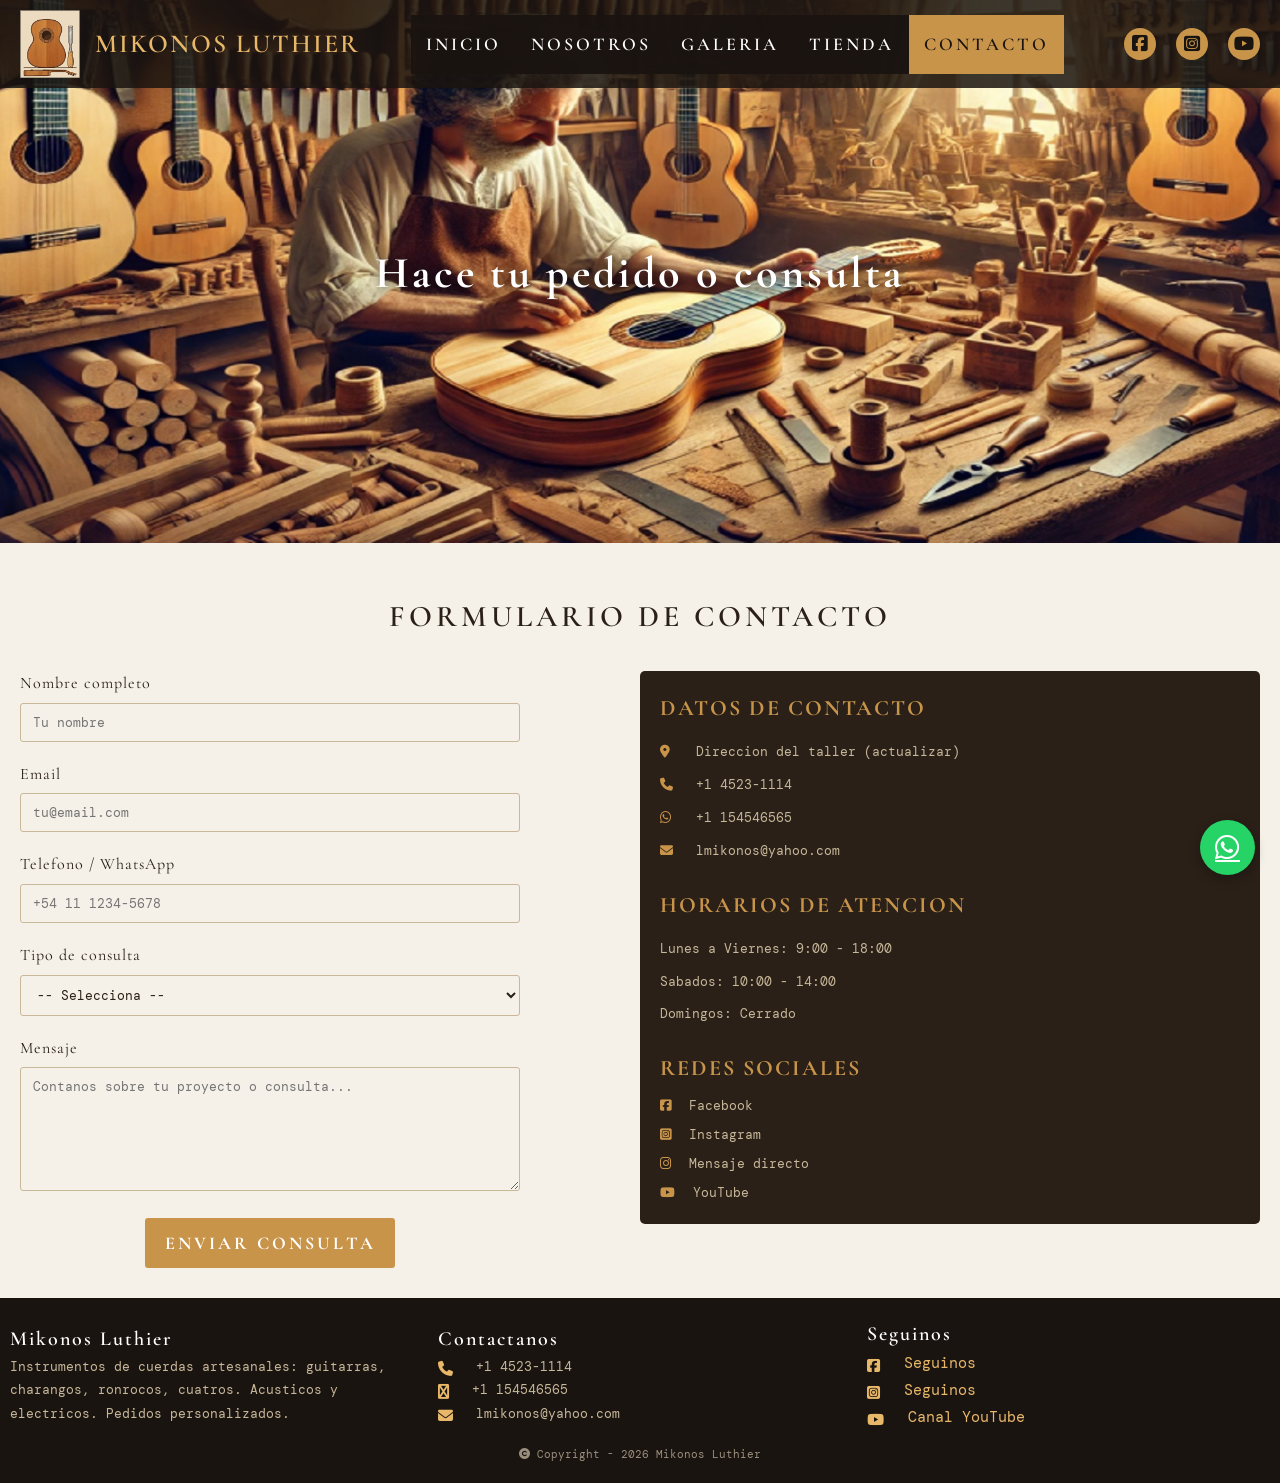
<file: contacto.html>
<!DOCTYPE html>
<html lang="es">
<head>
    <meta charset="UTF-8">
    <meta name="viewport" content="width=device-width, user-scalable=yes, initial-scale=1.0, maximum-scale=1.0">
    <title>Mikonos Luthier - Contacto</title>
    <link rel="stylesheet" href="https://cdnjs.cloudflare.com/ajax/libs/font-awesome/6.4.2/css/all.min.css">
    <link rel="preconnect" href="https://fonts.googleapis.com">
    <link href="https://fonts.googleapis.com/css2?family=Cormorant+Garamond:wght@300;400;600;700&family=DM+Mono:wght@300;400&display=swap" rel="stylesheet">
    <link rel="stylesheet" href="css/estilos.css">
    <link rel="stylesheet" href="css/contacto.css">
</head>
<body>

    <a href="https://wa.me/5455545" class="btn-wsp" target="_blank">
        <i class="fa-brands fa-whatsapp"></i>
    </a>

    <div id="button-up">
        <i class="fa-solid fa-chevron-up"></i>
    </div>

    <!-- ========== HEADER ========== -->
    <header class="header-principal">
        <nav class="nav-principal contenedor-flex">

            <span class="icon-menu" id="btnMenu"><i class="fas fa-align-justify"></i></span>

            <div class="contenedor-logo">
                <img src="img/logo.png" alt="Mikonos Luthier" class="logo-img">
                <h1 class="logo"><a href="index.html" class="logo-link">Mikonos Luthier</a></h1>
            </div>

            <ul class="menu" id="menu">
                <li class="menu-item"><a href="index.html" class="menu-link">Inicio</a></li>
                <li class="menu-item"><a href="nosotros.html" class="menu-link">Nosotros</a></li>
                <li class="menu-item"><a href="galeria.html" class="menu-link">Galeria</a></li>
                <li class="menu-item"><a href="tienda.html" class="menu-link">Tienda</a></li>
                <li class="menu-item"><a href="contacto.html" class="menu-link menu-link_select">Contacto</a></li>
            </ul>

            <div class="social-icon">
                <a href="https://www.facebook.com/TU_PAGINA" target="_blank" class="social-icon_link"><span><i class="fab fa-facebook-square"></i></span></a>
                <a href="https://www.instagram.com/lmikonos/" target="_blank" class="social-icon_link"><span><i class="fab fa-instagram-square"></i></span></a>
                <a href="https://www.youtube.com/@luismicone5555" target="_blank" class="social-icon_link"><span><i class="fab fa-youtube"></i></span></a>
            </div>

        </nav>
    </header>

    <!-- ========== MAIN ========== -->
    <main class="main">

        <section class="banner">
            <img src="img/banner-contacto.jpg" alt="Contacto Mikonos Luthier" class="img-banner">
            <div class="contenido-banner">Hace tu pedido o consulta</div>
        </section>

        <!-- Formulario de contacto -->
        <section class="grupo grupo-contacto">
            <h2 class="titulo-grupo">Formulario de Contacto</h2>
            <div class="contenedor contenedor-flex">

                <div class="columna columna-50">
                    <form class="formulario" action="https://formsubmit.co/lmikonos@yahoo.com" method="POST">

                        <!-- Configuracion FormSubmit -->
						
                        <input type="hidden" name="_subject" value="Nueva consulta desde Mikonos Luthier">
                        <input type="hidden" name="_captcha" value="false">
                        <input type="hidden" name="_template" value="table">
						
						 <!-- <input type="hidden" name="_next" value="gracias.html"> -->
             						
						<input type="hidden" name="_next" value="https://lmikonos.github.io/mikonos-luthier/gracias.html">
                        <input type="text" name="_honey" style="display:none">

                        <div class="campo-form">
                            <label for="nombre">Nombre completo</label>
                            <input type="text" id="nombre" name="Nombre" placeholder="Tu nombre" required>
                        </div>

                        <div class="campo-form">
                            <label for="email">Email</label>
                            <input type="email" id="email" name="Email" placeholder="tu@email.com" required>
                        </div>

                        <div class="campo-form">
                            <label for="telefono">Telefono / WhatsApp</label>
                            <input type="tel" id="telefono" name="Telefono" placeholder="+54 11 1234-5678">
                        </div>

                        <div class="campo-form">
                            <label for="tipo-consulta">Tipo de consulta</label>
                            <select id="tipo-consulta" name="Tipo_de_consulta" required>
                                <option value="">-- Selecciona --</option>
                                <option value="Pedido de instrumento">Pedido de instrumento</option>
                                <option value="Instrumento personalizado">Instrumento personalizado</option>
                                <option value="Consulta por productos de tienda">Consulta por productos de tienda</option>
                                <option value="Herramientas y partes para luthier">Herramientas y partes para luthier</option>
                                <option value="Reparacion / Restauracion">Reparacion / Restauracion</option>
                                <option value="Otro">Otro</option>
                            </select>
                        </div>

                        <div class="campo-form campo-form-oculto" id="campo-instrumento">
                            <label for="instrumento">Instrumento de interes</label>
                            <select id="instrumento" name="Instrumento">
                                <option value="">-- Selecciona --</option>
                                <option value="Guitarra clasica">Guitarra clasica</option>
                                <option value="Guitarra electrica">Guitarra electrica</option>
                                <option value="Charango">Charango</option>
                                <option value="Charango electrico">Charango electrico</option>
                                <option value="Ronroco">Ronroco</option>
                                <option value="Cuatro">Cuatro</option>
                            </select>
                        </div>

                        <div class="campo-form campo-form-oculto" id="campo-maderas">
                            <label>Preferencia de maderas (opcional)</label>
                            <div class="checkbox-grupo">
                                <label><input type="checkbox" name="Maderas" value="Abeto"> Abeto</label>
                                <label><input type="checkbox" name="Maderas" value="Cedro"> Cedro</label>
                                <label><input type="checkbox" name="Maderas" value="Palosanto"> Palosanto</label>
                                <label><input type="checkbox" name="Maderas" value="Nogal"> Nogal</label>
                                <label><input type="checkbox" name="Maderas" value="Arce"> Arce</label>
                                <label><input type="checkbox" name="Maderas" value="Ebano"> Ebano</label>
                            </div>
                        </div>

                        <div class="campo-form">
                            <label for="mensaje">Mensaje</label>
                            <textarea id="mensaje" name="Mensaje" rows="6" placeholder="Contanos sobre tu proyecto o consulta..." required></textarea>
                        </div>

                        <button type="submit" class="btn btn-enviar">Enviar consulta</button>

                    </form>
                </div>

                <div class="columna columna-50">
                    <div class="info-contacto">
                        <h3 class="info-titulo">Datos de contacto</h3>
                        <p class="info-item"><i class="fas fa-map-marker-alt"></i> Direccion del taller (actualizar)</p>
                        <p class="info-item"><i class="fas fa-phone"></i> +1 4523-1114</p>
                        <p class="info-item"><i class="fab fa-whatsapp"></i> +1 154546565</p>
                        <p class="info-item"><i class="fas fa-envelope"></i> lmikonos@yahoo.com</p>

                        <h3 class="info-titulo">Horarios de atencion</h3>
                        <p class="info-item">Lunes a Viernes: 9:00 - 18:00</p>
                        <p class="info-item">Sabados: 10:00 - 14:00</p>
                        <p class="info-item">Domingos: Cerrado</p>

                        <h3 class="info-titulo">Redes sociales</h3>
                        <div class="info-redes">
                            <a href="https://www.facebook.com/TU_PAGINA" target="_blank"><i class="fab fa-facebook-square"></i> Facebook</a>
                            <a href="https://www.instagram.com/lmikonos/" target="_blank"><i class="fab fa-instagram-square"></i> Instagram</a>
                            <a href="https://ig.me/m/lmikonos" target="_blank"><i class="fab fa-instagram"></i> Mensaje directo</a>
                            <a href="https://www.youtube.com/@luismicone5555" target="_blank"><i class="fab fa-youtube"></i> YouTube</a>
                        </div>
                    </div>
                </div>

            </div>
        </section>

    </main>

    <!-- ========== FOOTER ========== -->
    <footer class="footer-principal">
        <div class="contenedor contenedor-flex">
            <div class="columna columna-33">
                <h2 class="titulo-columna">Mikonos Luthier</h2>
                <p class="desc-columna">Instrumentos de cuerdas artesanales: guitarras, charangos, ronrocos, cuatros. Acusticos y electricos. Pedidos personalizados.</p>
            </div>

            <div class="columna columna-33">
                <h2 class="titulo-columna">Contactanos</h2>
                <p class="desc-columna"><i class="icon-iphone fas fa-phone"></i> +1 4523-1114</p>
                <p class="desc-columna"><i class="icon-iphone fas fa-whatsapp"></i> +1 154546565</p>
                <p class="desc-columna"><i class="icon-iphone fas fa-envelope"></i> lmikonos@yahoo.com</p>
            </div>

            <div class="columna columna-33">
                <h2 class="titulo-columna">Seguinos</h2>
                <p class="desc-columna"><a href="https://www.facebook.com/TU_PAGINA" target="_blank" class="icon-facebook"><i class="icon-facebook fab fa-facebook-square"></i> Seguinos</a></p>
                <p class="desc-columna"><a href="https://www.instagram.com/lmikonos/" target="_blank" class="icon-instagram"><i class="icon-instagram fab fa-instagram-square"></i> Seguinos</a></p>
                <p class="desc-columna"><a href="https://www.youtube.com/@luismicone5555" target="_blank" class="icon-youtube"><i class="icon-youtube fab fa-youtube"></i> Canal YouTube</a></p>
            </div>
        </div>

        <div class="copy"><i class="fa fa-copyright"></i> Copyright - 2026 Mikonos Luthier</div>
    </footer>

    <script src="js/menu.js"></script>
    <script src="js/contacto.js"></script>
    <script src="js/button-up.js"></script>
	
	
	<script>
    (function() {
        var urlParams = new URLSearchParams(window.location.search);
        if (!urlParams.has('tipo')) return;

        var tipoSelect = document.getElementById('tipo-consulta');
        var tipoValor = urlParams.get('tipo');
        if (tipoSelect && tipoValor) {
            tipoSelect.value = tipoValor;
            tipoSelect.dispatchEvent(new Event('change'));
        }

        var mensaje = 'Hola! Quiero consultar por un instrumento personalizado con las siguientes maderas:\n\n';
        var partes = {
            tapa: 'Tapa armonica',
            fondo: 'Fondo y aros',
            mango: 'Mango',
            diapason: 'Diapason'
        };

        var hayMaderas = false;
        for (var parte in partes) {
            var valor = urlParams.get(parte);
            if (valor) {
                mensaje += '- ' + partes[parte] + ': ' + valor + '\n';
                hayMaderas = true;
            }
        }

        if (hayMaderas) {
            mensaje += '\nDesde el selector de maderas de la pagina principal.';
            var mensajeField = document.getElementById('mensaje');
            if (mensajeField) mensajeField.value = mensaje;
        }
    })();
</script>
	
	

</body>
</html>
</file>
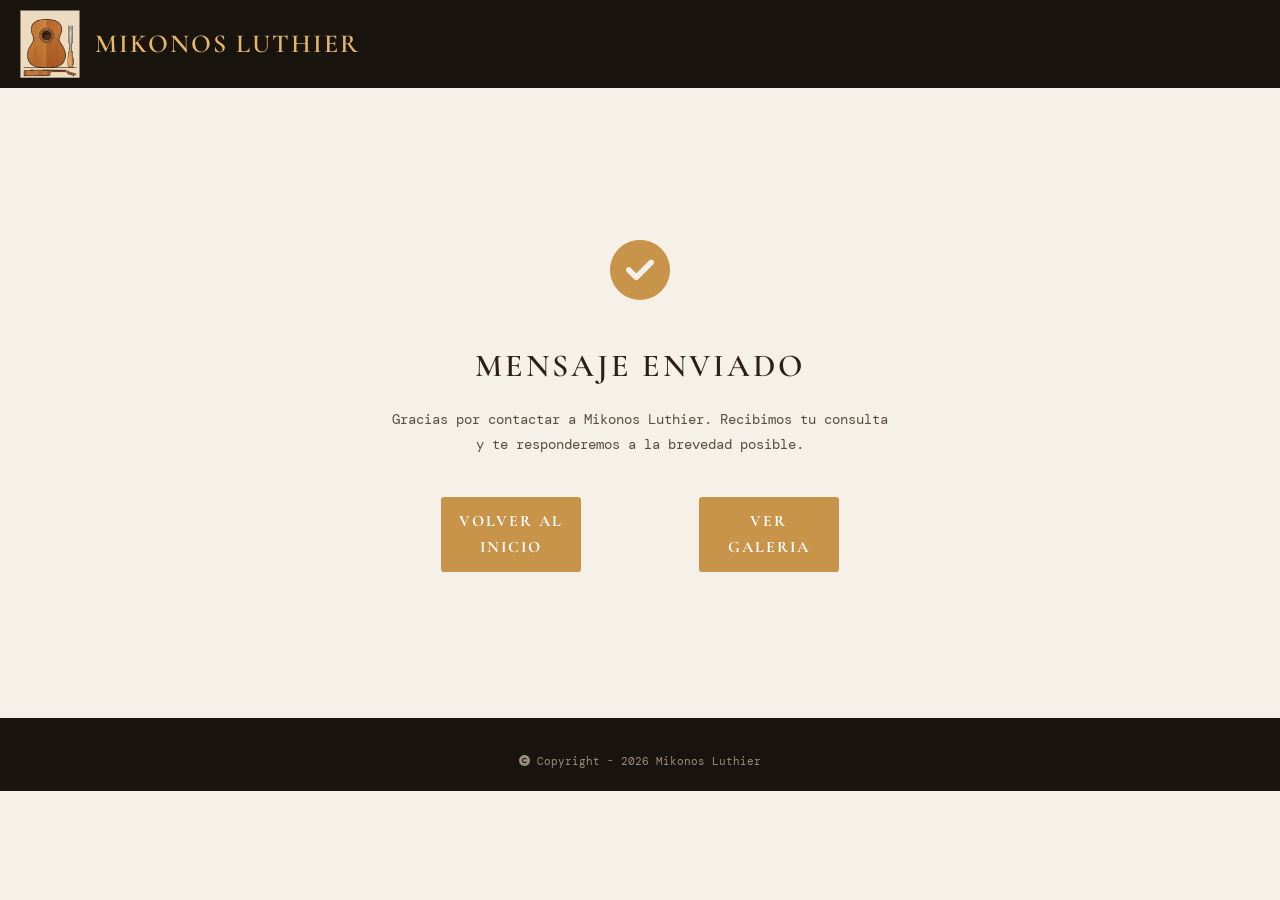
<file: gracias.html>
<!DOCTYPE html>
<html lang="es">
<head>
    <meta charset="UTF-8">
    <meta name="viewport" content="width=device-width, initial-scale=1.0">
    <title>Mikonos Luthier - Gracias</title>
    <link rel="stylesheet" href="https://cdnjs.cloudflare.com/ajax/libs/font-awesome/6.4.2/css/all.min.css">
    <link rel="preconnect" href="https://fonts.googleapis.com">
    <link href="https://fonts.googleapis.com/css2?family=Cormorant+Garamond:wght@400;600;700&family=DM+Mono:wght@300;400&display=swap" rel="stylesheet">
    <link rel="stylesheet" href="css/estilos.css">
    <style>
        .gracias-seccion {
            min-height: 70vh;
            display: flex;
            justify-content: center;
            align-items: center;
            text-align: center;
            padding: 40px 20px;
        }
        .gracias-caja {
            max-width: 500px;
        }
        .gracias-icono {
            font-size: 60px;
            color: var(--acento);
            margin-bottom: 20px;
        }
        .gracias-titulo {
            font-family: 'Cormorant Garamond', serif;
            font-size: 32px;
            font-weight: 600;
            color: var(--texto);
            margin-bottom: 15px;
            letter-spacing: 3px;
            text-transform: uppercase;
        }
        .gracias-texto {
            font-family: 'DM Mono', monospace;
            font-size: 14px;
            color: var(--texto-oscuro);
            line-height: 1.8;
            margin-bottom: 30px;
        }
        .gracias-links {
            display: flex;
            justify-content: center;
            gap: 15px;
            flex-wrap: wrap;
        }
    </style>
</head>
<body>

    <header class="header-principal">
        <nav class="nav-principal contenedor-flex">
            <div class="contenedor-logo">
                <img src="img/logo.png" alt="Mikonos Luthier" class="logo-img">
                <h1 class="logo"><a href="index.html" class="logo-link">Mikonos Luthier</a></h1>
            </div>
        </nav>
    </header>

    <main>
        <section class="gracias-seccion">
            <div class="gracias-caja">
                <div class="gracias-icono">
                    <i class="fas fa-check-circle"></i>
                </div>
                <h2 class="gracias-titulo">Mensaje enviado</h2>
                <p class="gracias-texto">
                    Gracias por contactar a Mikonos Luthier.
                    Recibimos tu consulta y te responderemos
                    a la brevedad posible.
                </p>
                <div class="gracias-links">
                    <a href="index.html" class="btn">Volver al inicio</a>
                    <a href="galeria.html" class="btn">Ver galeria</a>
                </div>
            </div>
        </section>
    </main>

    <footer class="footer-principal">
        <div class="copy"><i class="fa fa-copyright"></i> Copyright - 2026 Mikonos Luthier</div>
    </footer>

</body>
</html>
</file>
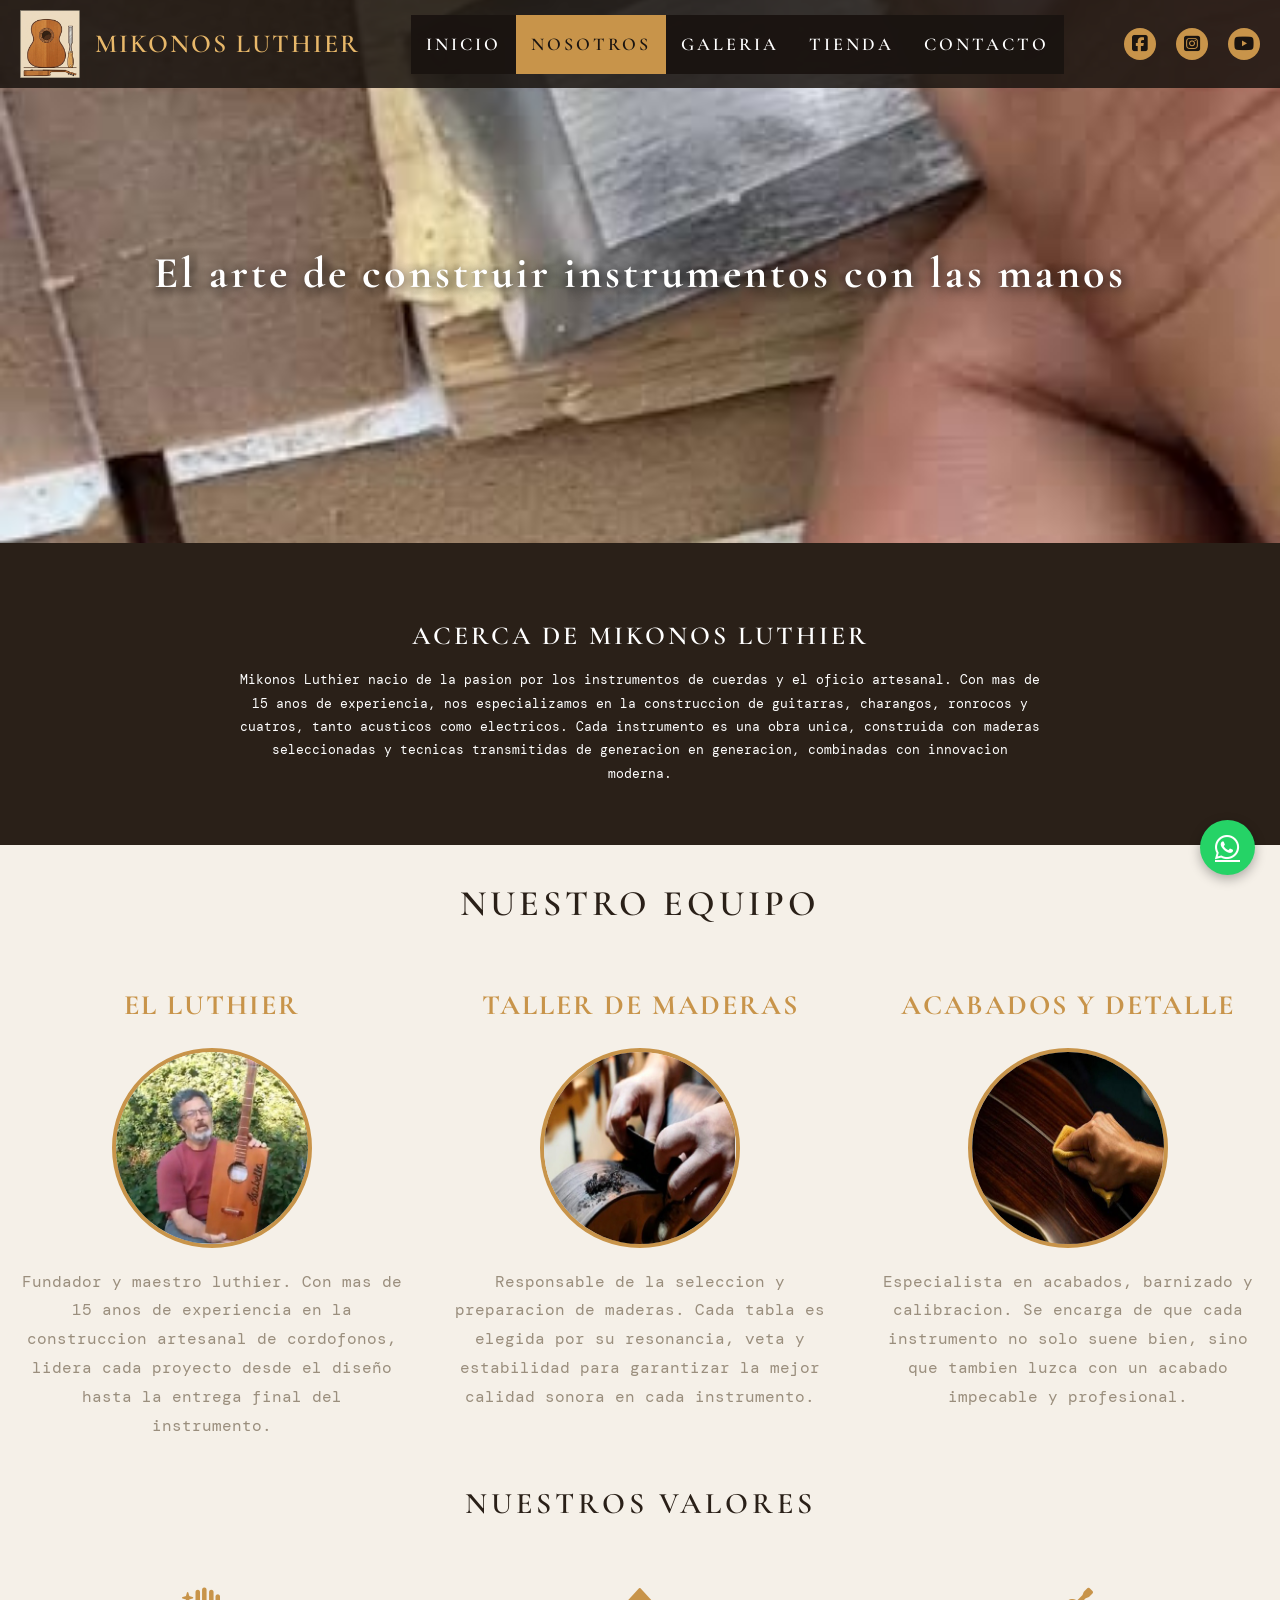
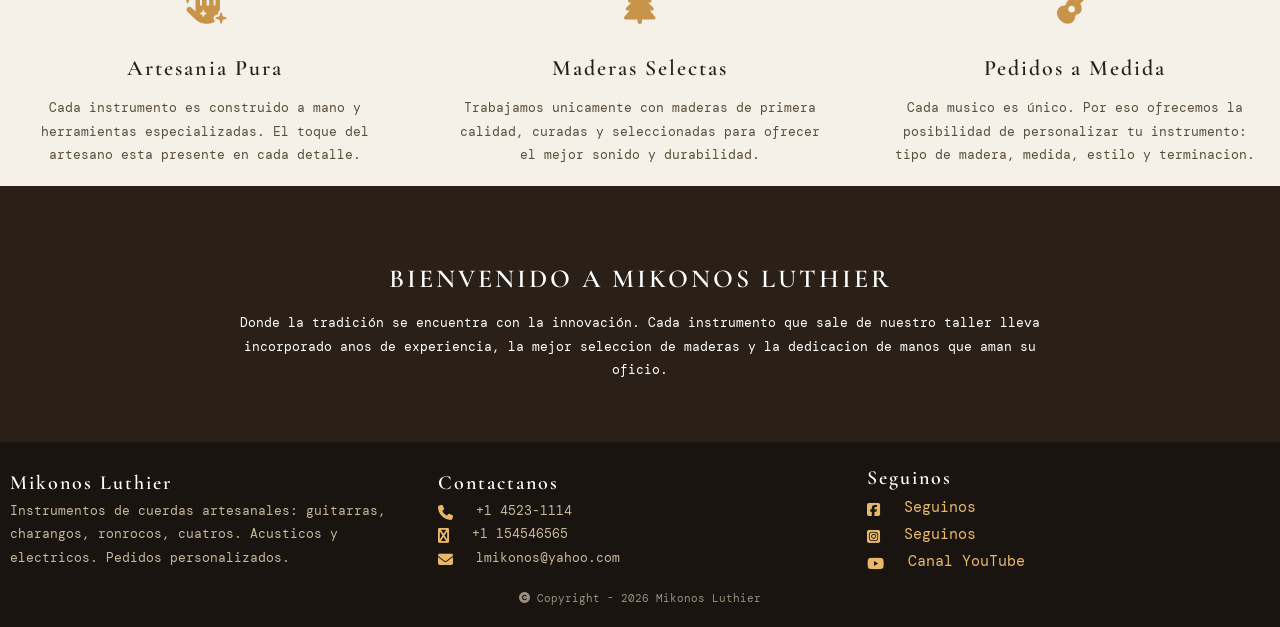
<file: nosotros.html>
<!DOCTYPE html>
<html lang="es">
<head>
    <meta charset="UTF-8">
    <meta name="viewport" content="width=device-width, user-scalable=yes, initial-scale=1.0, maximum-scale=1.0">
    <title>Mikonos Luthier - Nosotros</title>
    <link rel="stylesheet" href="https://cdnjs.cloudflare.com/ajax/libs/font-awesome/6.4.2/css/all.min.css">
    <link rel="preconnect" href="https://fonts.googleapis.com">
    <link href="https://fonts.googleapis.com/css2?family=Cormorant+Garamond:wght@300;400;600&family=DM+Mono:wght@300;400&display=swap" rel="stylesheet">
    <link rel="stylesheet" href="css/estilos.css">
    <link rel="stylesheet" href="css/nosotros.css">
</head>
<body>

    <a href="https://wa.me/5455545" class="btn-wsp" target="_blank">
        <i class="fa-brands fa-whatsapp"></i>
    </a>

    <div id="button-up">
        <i class="fa-solid fa-chevron-up"></i>
    </div>

    <!-- ========== HEADER ========== -->
    <header class="header-principal">
        <nav class="nav-principal contenedor-flex">

            <span class="icon-menu" id="btnMenu"><i class="fas fa-align-justify"></i></span>

            <div class="contenedor-logo">
                <img src="img/logo.png" alt="Mikonos Luthier" class="logo-img">
                <h1 class="logo"><a href="index.html" class="logo-link">Mikonos Luthier</a></h1>
            </div>

            <ul class="menu" id="menu">
                <li class="menu-item"><a href="index.html" class="menu-link">Inicio</a></li>
                <li class="menu-item"><a href="nosotros.html" class="menu-link menu-link_select">Nosotros</a></li>
                <li class="menu-item"><a href="galeria.html" class="menu-link">Galeria</a></li>
                <li class="menu-item"><a href="tienda.html" class="menu-link">Tienda</a></li>
                <li class="menu-item"><a href="contacto.html" class="menu-link">Contacto</a></li>
            </ul>

            <div class="social-icon">
                <a href="#" class="social-icon_link"><span><i class="fab fa-facebook-square"></i></span></a>
                <a href="https://www.instagram.com/lmikonos/" class="social-icon_link"><span><i class="fab fa-instagram-square"></i></span></a>
                <a href="https://www.youtube.com/@luismicone5555" class="social-icon_link"><span><i class="fab fa-youtube"></i></span></a>
            </div>

        </nav>
    </header>

    <!-- ========== MAIN ========== -->
    <main class="main">

        <section class="banner">
            <img src="img/banner-nosotros.jpg" alt="Taller Mikonos Luthier" class="img-banner">
            <div class="contenido-banner">El arte de construir instrumentos con las manos</div>
        </section>

        <!-- Historia -->
        <section class="grupo grupo-color">
            <div class="contenedor">
                <h2 class="titulo-principal">Acerca de Mikonos Luthier</h2>
                <p class="parrafo-principal">Mikonos Luthier nacio de la pasion por los instrumentos de cuerdas y el oficio artesanal. Con mas de 15 anos de experiencia, nos especializamos en la construccion de guitarras, charangos, ronrocos y cuatros, tanto acusticos como electricos. Cada instrumento es una obra unica, construida con maderas seleccionadas y tecnicas transmitidas de generacion en generacion, combinadas con innovacion moderna.</p>
            </div>
        </section>

        <!-- Equipo -->
        <section class="grupo nuestro-equipo">
            <h2 class="titulo-grupo">Nuestro Equipo</h2>
            <div class="contenedor contenedor-flex">

                <div class="columna columna-33">
                    <h3 class="nuestro-equipo-titulo">El Luthier</h3>
                    <img src="img/eq-luthier.jpg" alt="Maestro luthier" class="nuestro-equipo-img">
                    <p class="desc-nuestro-equipo">Fundador y maestro luthier. Con mas de 15 anos de experiencia en la construccion artesanal de cordofonos, lidera cada proyecto desde el diseño hasta la entrega final del instrumento.</p>
                </div>

                <div class="columna columna-33">
                    <h3 class="nuestro-equipo-titulo">Taller de Maderas</h3>
                    <img src="img/eq-maderas.jpg" alt="Seleccion de maderas" class="nuestro-equipo-img">
                    <p class="desc-nuestro-equipo">Responsable de la seleccion y preparacion de maderas. Cada tabla es elegida por su resonancia, veta y estabilidad para garantizar la mejor calidad sonora en cada instrumento.</p>
                </div>

                <div class="columna columna-33">
                    <h3 class="nuestro-equipo-titulo">Acabados y Detalle</h3>
                    <img src="img/eq-acabados.jpg" alt="Trabajo de acabados" class="nuestro-equipo-img">
                    <p class="desc-nuestro-equipo">Especialista en acabados, barnizado y calibracion. Se encarga de que cada instrumento no solo suene bien, sino que tambien luzca con un acabado impecable y profesional.</p>
                </div>

            </div>
        </section>

        <!-- Valores -->
        <section class="grupo grupo-valores">
            <h2 class="titulo-grupo">Nuestros Valores</h2>
            <div class="contenedor contenedor-flex">

                <div class="columna columna-33 valor-item">
                    <div class="valor-icono"><i class="fas fa-hand-sparkles"></i></div>
                    <h3 class="valor-titulo">Artesania Pura</h3>
                    <p class="desc-columna">Cada instrumento es construido a mano y herramientas especializadas. El toque del artesano esta presente en cada detalle.</p>
                </div>

                <div class="columna columna-33 valor-item">
                    <div class="valor-icono"><i class="fas fa-tree"></i></div>
                    <h3 class="valor-titulo">Maderas Selectas</h3>
                    <p class="desc-columna">Trabajamos unicamente con maderas de primera calidad, curadas y seleccionadas para ofrecer el mejor sonido y durabilidad.</p>
                </div>

                <div class="columna columna-33 valor-item">
                    <div class="valor-icono"><i class="fas fa-guitar"></i></div>
                    <h3 class="valor-titulo">Pedidos a Medida</h3>
                    <p class="desc-columna">Cada musico es único. Por eso ofrecemos la posibilidad de personalizar tu instrumento: tipo de madera, medida, estilo y terminacion.</p>
                </div>

            </div>
        </section>

    </main>

    <!-- Banner secundario -->
    <section class="grupo grupo-color">
        <div class="contenedor">
            <h2 class="titulo-principal">Bienvenido a Mikonos Luthier</h2>
            <p class="parrafo-principal">Donde la tradición se encuentra con la innovación. Cada instrumento que sale de nuestro taller lleva incorporado anos de experiencia, la mejor seleccion de maderas y la dedicacion de manos que aman su oficio.</p>
        </div>
    </section>

    <!-- ========== FOOTER ========== -->
    <footer class="footer-principal">
        <div class="contenedor contenedor-flex caja">
            <div class="columna columna-33">
                <h2 class="titulo-columna">Mikonos Luthier</h2>
                <p class="desc-columna">Instrumentos de cuerdas artesanales: guitarras, charangos, ronrocos, cuatros. Acusticos y electricos. Pedidos personalizados.</p>
            </div>

            <div class="columna columna-33">
                <h2 class="titulo-columna">Contactanos</h2>
                <p class="desc-columna"><i class="icon-iphone fas fa-phone"></i> +1 4523-1114</p>
                <p class="desc-columna"><i class="icon-iphone fas fa-whatsapp"></i> +1 154546565</p>
                <p class="desc-columna"><i class="icon-iphone fas fa-envelope"></i> lmikonos@yahoo.com</p>
            </div>

            <div class="columna columna-33">
                <h2 class="titulo-columna">Seguinos</h2>
                <p class="desc-columna"><a href="" class="icon-facebook"><i class="icon-facebook fab fa-facebook-square"></i> Seguinos</a></p>
                <p class="desc-columna"><a href="https://www.instagram.com/lmikonos/" class="icon-instagram"><i class="icon-instagram fab fa-instagram-square"></i> Seguinos</a></p>
                <p class="desc-columna"><a href="https://www.youtube.com/@luismicone5555" class="icon-youtube"><i class="icon-youtube fab fa-youtube"></i> Canal YouTube</a></p>
            </div>
        </div>

        <div class="copy"><i class="fa fa-copyright"></i> Copyright - 2026 Mikonos Luthier</div>
    </footer>

    <script src="js/menu.js"></script>
    <script src="js/button-up.js"></script>

</body>
</html>
</file>
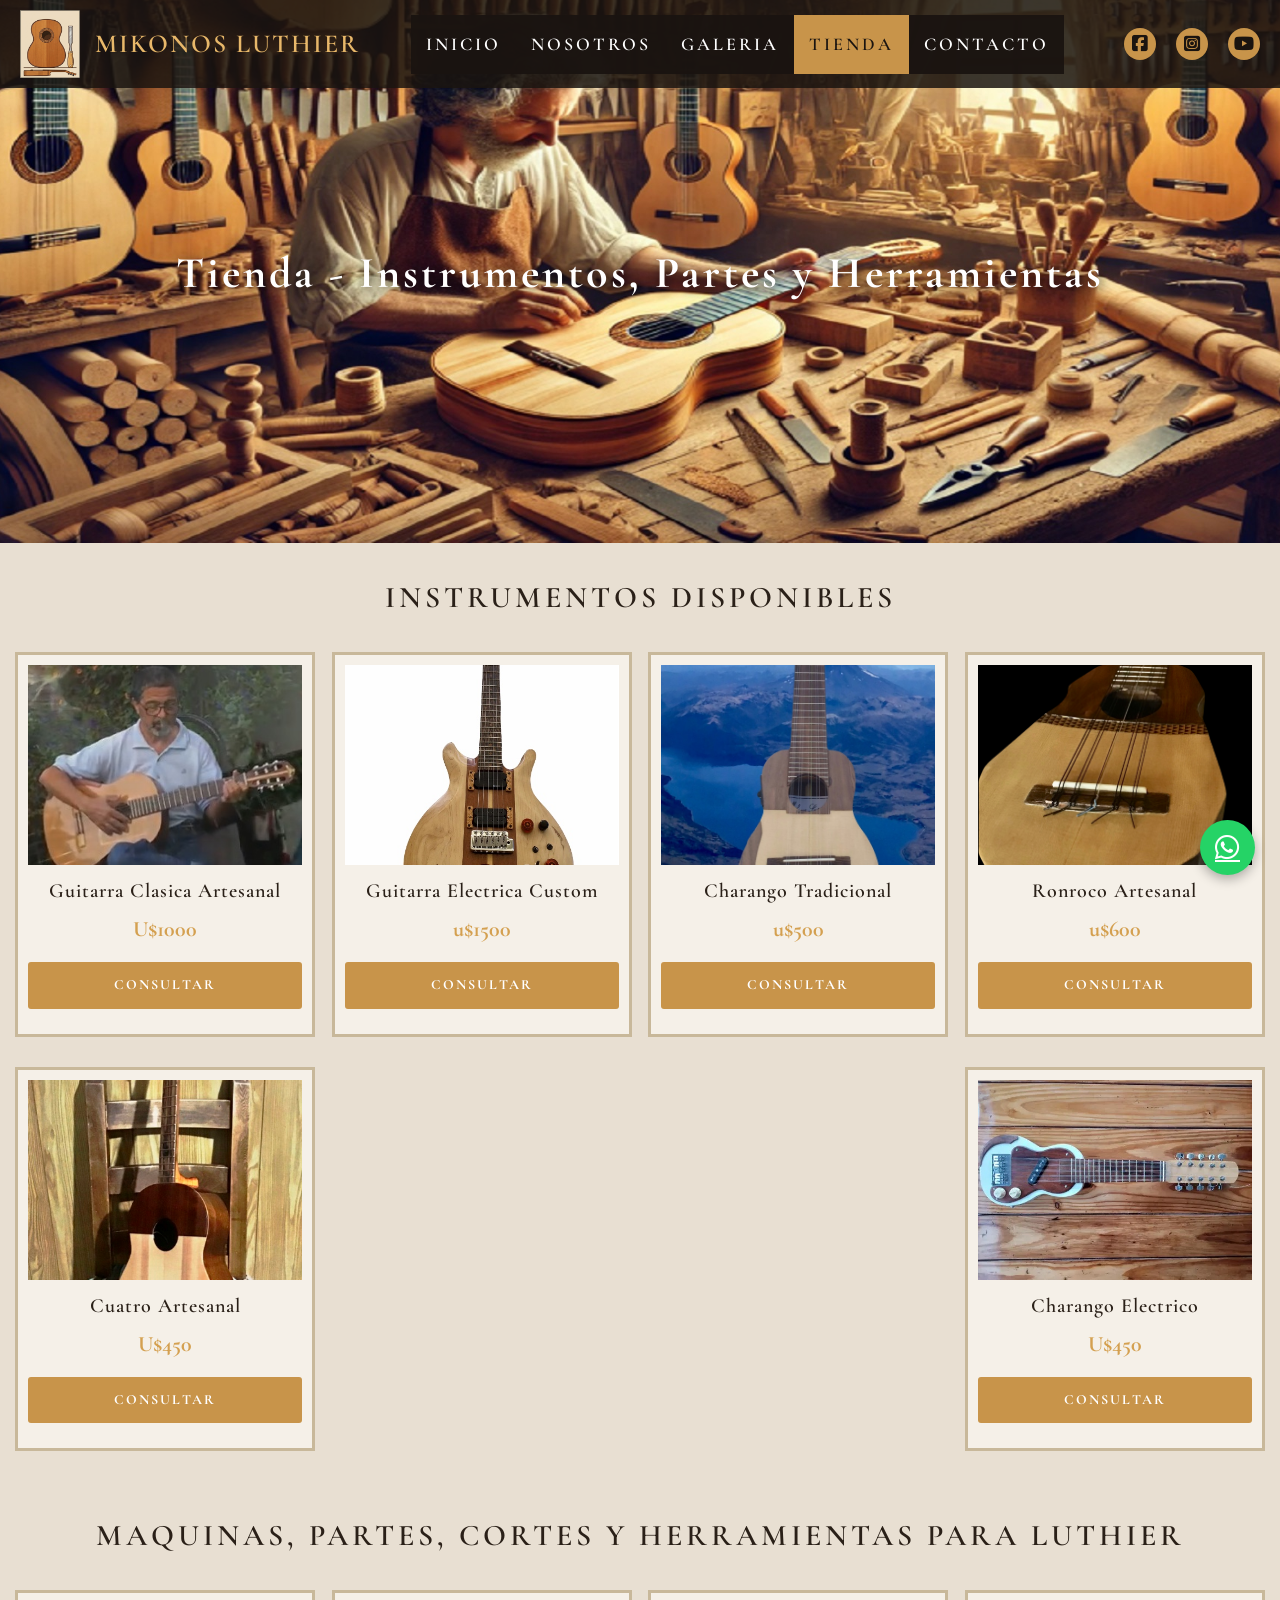
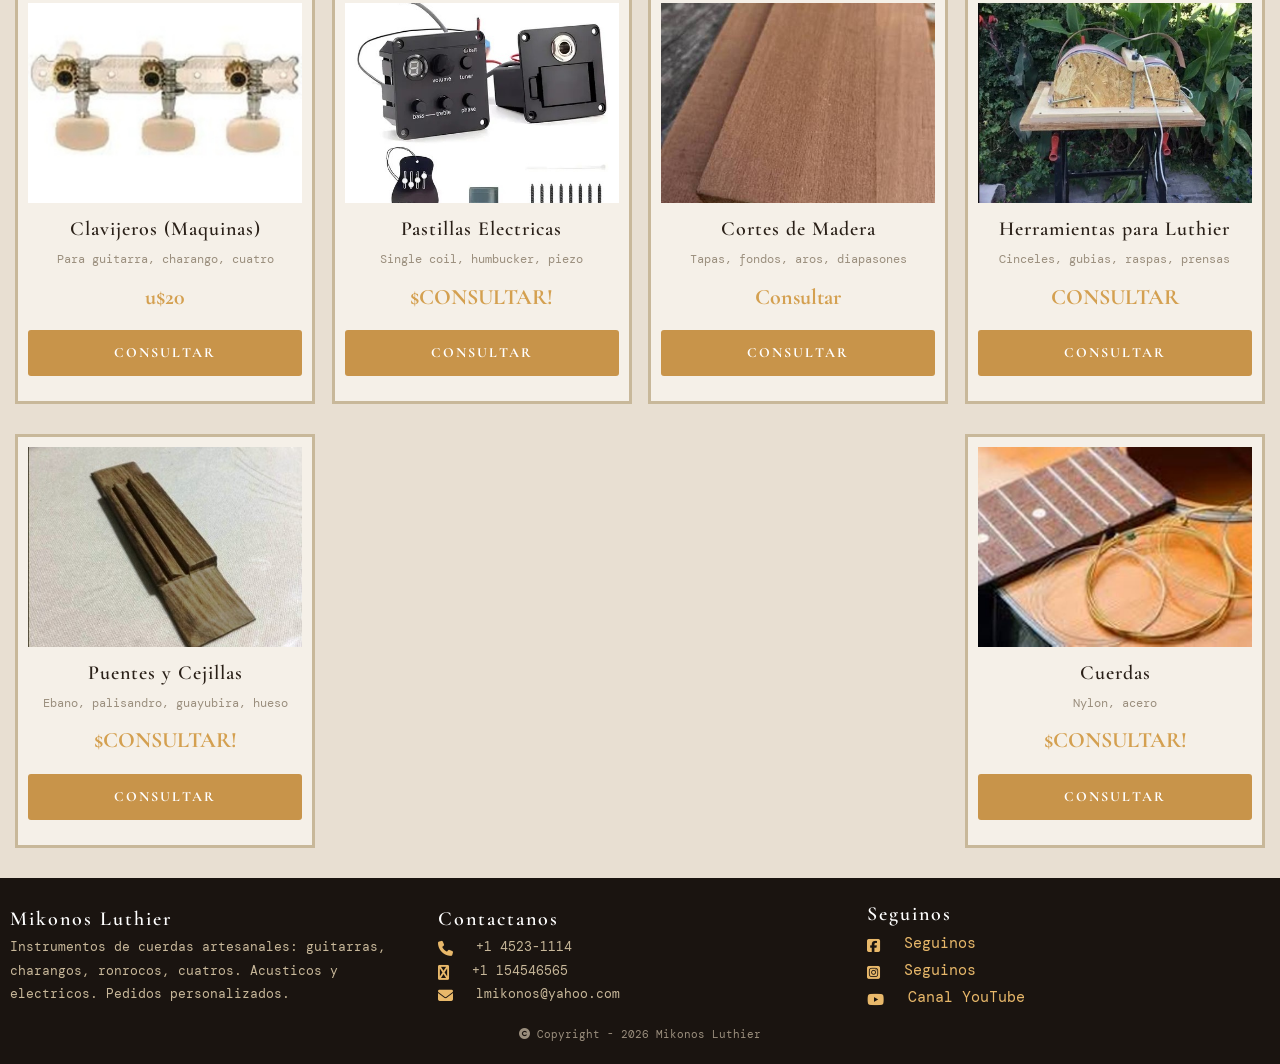
<file: tienda.html>
<!DOCTYPE html>
<html lang="es">
<head>
    <meta charset="UTF-8">
    <meta name="viewport" content="width=device-width, user-scalable=yes, initial-scale=1.0, maximum-scale=1.0">
    <title>Mikonos Luthier - Tienda</title>
    <link rel="stylesheet" href="https://cdnjs.cloudflare.com/ajax/libs/font-awesome/6.4.2/css/all.min.css">
    <link rel="preconnect" href="https://fonts.googleapis.com">
    <link href="https://fonts.googleapis.com/css2?family=Cormorant+Garamond:wght@300;400;600&family=DM+Mono:wght@300;400&display=swap" rel="stylesheet">
    <link rel="stylesheet" href="css/estilos.css">
</head>
<body>

    <a href="https://wa.me/5455545" class="btn-wsp" target="_blank">
        <i class="fa-brands fa-whatsapp"></i>
    </a>

    <div id="button-up">
        <i class="fa-solid fa-chevron-up"></i>
    </div>

    <!-- ========== HEADER ========== -->
    <header class="header-principal">
        <nav class="nav-principal contenedor-flex">

            <span class="icon-menu" id="btnMenu"><i class="fas fa-align-justify"></i></span>

            <div class="contenedor-logo">
                <img src="img/logo.png" alt="Mikonos Luthier" class="logo-img">
                <h1 class="logo"><a href="index.html" class="logo-link">Mikonos Luthier</a></h1>
            </div>

            <ul class="menu" id="menu">
                <li class="menu-item"><a href="index.html" class="menu-link">Inicio</a></li>
                <li class="menu-item"><a href="nosotros.html" class="menu-link">Nosotros</a></li>
                <li class="menu-item"><a href="galeria.html" class="menu-link">Galeria</a></li>
                <li class="menu-item"><a href="tienda.html" class="menu-link menu-link_select">Tienda</a></li>
                <li class="menu-item"><a href="contacto.html" class="menu-link">Contacto</a></li>
            </ul>

            <div class="social-icon">
                <a href="#" class="social-icon_link"><span><i class="fab fa-facebook-square"></i></span></a>
                <a href="https://www.instagram.com/lmikonos/" class="social-icon_link"><span><i class="fab fa-instagram-square"></i></span></a>
                <a href="https://www.youtube.com/@luismicone5555" class="social-icon_link"><span><i class="fab fa-youtube"></i></span></a>
            </div>

        </nav>
    </header>

    <!-- ========== MAIN ========== -->
    <main class="main">

        <section class="banner">
            <img src="img/banner-tienda.jpg" alt="Tienda Mikonos Luthier" class="img-banner">
            <div class="contenido-banner">
                Tienda - Instrumentos, Partes y Herramientas
            </div>
        </section>

        <!-- Instrumentos en venta -->
        <section class="grupo especiales-hoy">
            <h2 class="titulo-grupo">Instrumentos Disponibles</h2>

            <div class="contenedor contenedor-flex">
                <div class="columna columna-50-25">
                    <img src="img/tienda/guitarra-clasica.jpg" alt="Guitarra clasica" class="especiales-hoy-img" />
                    <div class="especiales-hoy-titulo">Guitarra Clasica Artesanal</div>
                    <div class="especiales-hoy-precio">U$1000</div>
                    <a href="https://wa.me/5455545?text=Hola!%20Me%20interesa%20la%20guitarra%20clasica%20artesanal" class="btn btn-contacto btn-producto" target="_blank">Consultar</a>
                </div>

                <div class="columna columna-50-25">
                    <img src="img/tienda/guitarra-electrica.jpg" alt="Guitarra electrica" class="especiales-hoy-img" />
                    <div class="especiales-hoy-titulo">Guitarra Electrica Custom</div>
                    <div class="especiales-hoy-precio">u$1500</div>
                    <a href="https://wa.me/5455545?text=Hola!%20Me%20interesa%20la%20guitarra%20electrica%20custom" class="btn btn-contacto btn-producto" target="_blank">Consultar</a>
                </div>

                <div class="columna columna-50-25">
                    <img src="img/tienda/charango.jpg" alt="Charango" class="especiales-hoy-img" />
                    <div class="especiales-hoy-titulo">Charango Tradicional</div>
                    <div class="especiales-hoy-precio">u$500</div>
                    <a href="https://wa.me/5455545?text=Hola!%20Me%20interesa%20el%20charango%20tradicional" class="btn btn-contacto btn-producto" target="_blank">Consultar</a>
                </div>

                <div class="columna columna-50-25">
                    <img src="img/tienda/ronroco.jpg" alt="Ronroco" class="especiales-hoy-img" />
                    <div class="especiales-hoy-titulo">Ronroco Artesanal</div>
                    <div class="especiales-hoy-precio">u$600</div>
                    <a href="https://wa.me/5455545?text=Hola!%20Me%20interesa%20el%20ronroco%20artesanal" class="btn btn-contacto btn-producto" target="_blank">Consultar</a>
                </div>

                <div class="columna columna-50-25">
                    <img src="img/tienda/cuatro.jpg" alt="Cuatro" class="especiales-hoy-img" />
                    <div class="especiales-hoy-titulo">Cuatro Artesanal</div>
                    <div class="especiales-hoy-precio">U$450</div>
                    <a href="https://wa.me/5455545?text=Hola!%20Me%20interesa%20el%20cuatro%20artesanal" class="btn btn-contacto btn-producto" target="_blank">Consultar</a>
                </div>

                <div class="columna columna-50-25">
                    <img src="img/tienda/charango-electrico.jpg" alt="Charango electrico" class="especiales-hoy-img" />
                    <div class="especiales-hoy-titulo">Charango Electrico</div>
                    <div class="especiales-hoy-precio">U$450</div>
                    <a href="https://wa.me/5455545?text=Hola!%20Me%20interesa%20el%20charango%20electrico" class="btn btn-contacto btn-producto" target="_blank">Consultar</a>
                </div>
            </div>
        </section>

        <!-- Maquinas, partes, cortes y herramientas -->
        <section class="grupo especiales-hoy">
            <h2 class="titulo-grupo">Maquinas, Partes, Cortes y Herramientas para Luthier</h2>

            <div class="contenedor contenedor-flex">

                <!-- Maquinas -->
                <div class="columna columna-50-25">
                    <img src="img/tienda/clavijero.jpg" alt="Clavijero" class="especiales-hoy-img" />
                    <div class="especiales-hoy-titulo">Clavijeros (Maquinas)</div>
                    <div class="especiales-hoy-subtitulo">Para guitarra, charango, cuatro</div>
                    <div class="especiales-hoy-precio">u$20</div>
                    <a href="https://wa.me/5455545?text=Hola!%20Me%20interesan%20los%20clavijeros" class="btn btn-contacto btn-producto" target="_blank">Consultar</a>
                </div>

                <div class="columna columna-50-25">
                    <img src="img/tienda/pastillas.jpg" alt="Pastillas para instrumentos" class="especiales-hoy-img" />
                    <div class="especiales-hoy-titulo">Pastillas Electricas</div>
                    <div class="especiales-hoy-subtitulo">Single coil, humbucker, piezo</div>
                    <div class="especiales-hoy-precio">$CONSULTAR!</div>
                    <a href="https://wa.me/5455545?text=Hola!%20Me%20interesan%20las%20pastillas" class="btn btn-contacto btn-producto" target="_blank">Consultar</a>
                </div>

                <!-- Partes -->
                <div class="columna columna-50-25">
                    <img src="img/tienda/cortes-madera.jpg" alt="Cortes de madera" class="especiales-hoy-img" />
                    <div class="especiales-hoy-titulo">Cortes de Madera</div>
                    <div class="especiales-hoy-subtitulo">Tapas, fondos, aros, diapasones</div>
                    <div class="especiales-hoy-precio">Consultar</div>
                    <a href="contacto.html" class="btn btn-contacto btn-producto">CONSULTAR</a>
                </div>

                <div class="columna columna-50-25">
                    <img src="img/tienda/herramientas.jpg" alt="Herramientas para luthier" class="especiales-hoy-img" />
                    <div class="especiales-hoy-titulo">Herramientas para Luthier</div>
                    <div class="especiales-hoy-subtitulo">Cinceles, gubias, raspas, prensas</div>
                    <div class="especiales-hoy-precio">CONSULTAR</div>
                    <a href="contacto.html" class="btn btn-contacto btn-producto">Consultar</a>
                </div>

                <div class="columna columna-50-25">
                    <img src="img/tienda/puentes.jpg" alt="Puentes" class="especiales-hoy-img" />
                    <div class="especiales-hoy-titulo">Puentes y Cejillas</div>
                    <div class="especiales-hoy-subtitulo">Ebano, palisandro, guayubira, hueso</div>
                    <div class="especiales-hoy-precio">$CONSULTAR!</div>
                    <a href="https://wa.me/5455545?text=Hola!%20Me%20interesan%20los%20puentes%20y%20cejillas" class="btn btn-contacto btn-producto" target="_blank">Consultar</a>
                </div>

                <div class="columna columna-50-25">
                    <img src="img/tienda/cuerdas.jpg" alt="Cuerdas" class="especiales-hoy-img" />
                    <div class="especiales-hoy-titulo">Cuerdas</div>
                    <div class="especiales-hoy-subtitulo">Nylon, acero</div>
                    <div class="especiales-hoy-precio">$CONSULTAR!</div>
                    <a href="https://wa.me/5455545?text=Hola!%20Me%20interesan%20las%20cuerdas" class="btn btn-contacto btn-producto" target="_blank">CONSULTAR</a>
                </div>

            </div>
        </section>

    </main>

    <!-- ========== FOOTER ========== -->
    <footer class="footer-principal">
        <div class="contenedor contenedor-flex">
            <div class="columna columna-33">
                <h2 class="titulo-columna">Mikonos Luthier</h2>
                <p class="desc-columna">Instrumentos de cuerdas artesanales: guitarras, charangos, ronrocos, cuatros. Acusticos y electricos. Pedidos personalizados.</p>
            </div>

            <div class="columna columna-33">
                <h2 class="titulo-columna">Contactanos</h2>
                <p class="desc-columna"><i class="icon-iphone fas fa-phone"></i> +1 4523-1114</p>
                <p class="desc-columna"><i class="icon-iphone fas fa-whatsapp"></i> +1 154546565</p>
                <p class="desc-columna"><i class="icon-iphone fas fa-envelope"></i> lmikonos@yahoo.com</p>
            </div>

            <div class="columna columna-33">
                <h2 class="titulo-columna">Seguinos</h2>
                <p class="desc-columna"><a href="" class="icon-facebook"><i class="icon-facebook fab fa-facebook-square"></i> Seguinos</a></p>
                <p class="desc-columna"><a href="https://www.instagram.com/lmikonos/" class="icon-instagram"><i class="icon-instagram fab fa-instagram-square"></i> Seguinos</a></p>
                <p class="desc-columna"><a href="https://www.youtube.com/@luismicone5555" class="icon-youtube"><i class="icon-youtube fab fa-youtube"></i> Canal YouTube</a></p>
            </div>
        </div>

        <div class="copy"><i class="fa fa-copyright"></i> Copyright - 2026 Mikonos Luthier</div>
    </footer>

    <script src="js/menu.js"></script>
    <script src="js/button-up.js"></script>

</body>
</html>
</file>
<file: css/estilos.css>
/* ===================== IMPORTACION DE FUENTES ===================== */
@import url('https://fonts.googleapis.com/css2?family=Cormorant+Garamond:wght@300;400;600;700&family=DM+Mono:wght@300;400&display=swap');

/* ===================== VARIABLES DE COLOR ===================== */
:root {
    --bg: #f5f0e8;
    --bg-oscuro: #1a1410;
    --surface: #2a2018;
    --surface-claro: #e8dfd2;
    --acento: #c8944a;
    --acento-hover: #b07a30;
    --acento-claro: #e8b86a;
    --texto: #2a2018;
    --texto-claro: #ffffff;
    --texto-muted: #9a8e7d;
    --texto-oscuro: #5a4e3d;
    --borde: #c8b89a;
}

/* ===================== RESET GLOBAL ===================== */
* {
    box-sizing: border-box;
    margin: 0;
    padding: 0;
}

body {
    font-family: 'DM Mono', monospace;
    margin: 0;
    background-color: var(--bg);
    color: var(--texto);
    font-size: 14px;
    line-height: 1.6;
}

img {
    display: block;
    width: 100%;
    max-width: 100%;
}

h1, h2, h3, h4, h5, h6 {
    margin: 0;
    font-family: 'Cormorant Garamond', serif;
}

.contenedor {
    width: 100%;
    margin: auto;
}

.contenedor-flex {
    display: flex;
    flex-wrap: wrap;
    justify-content: space-between;
    align-items: center;
}

/* ===================== ENCABEZADO ===================== */
.header-principal {
    width: 100%;
    background: var(--bg-oscuro);
}

.nav-principal {
    width: 100%;
    position: relative;
    padding: 10px 20px;
    z-index: 2000;
    background-color: rgba(26, 20, 16, 0.85);
}

.icon-menu {
    display: block;
    color: var(--texto-claro);
    width: auto;
    height: 50px;
    line-height: 45px;
    text-align: center;
    font-size: 25px;
    cursor: pointer;
}

header img {
    width: 60px;
}

/* ===================== LOGO ===================== */
.contenedor-logo {
    display: flex;
    flex-wrap: wrap;
    justify-content: center;
    align-items: center;
}

.logo {
    font-size: 26px;
    color: var(--acento-claro);
    font-family: 'Cormorant Garamond', serif;
    font-weight: 600;
    margin-left: 15px;
    text-align: center;
    letter-spacing: 2px;
    text-transform: uppercase;
}

.logo-link {
    text-decoration: none;
    color: var(--acento-claro);
    transition: color 0.3s;
}

.logo-link:hover {
    color: #f0c874;
}

/* ===================== ICONOS SOCIALES ===================== */
.social-icon {
    display: flex;
    align-items: center;
    gap: 10px;
}

.social-icon span {
    color: var(--bg-oscuro);
    margin-left: 10px;
    display: flex;
    justify-content: center;
    align-items: center;
    font-size: 18px;
    width: 32px;
    height: 32px;
    background: var(--acento);
    border-radius: 50%;
    transition: background-color 0.3s, color 0.3s;
}

.social-icon span:hover {
    background: #f0c874;
}

.social-icon_link {
    text-decoration: none;
}

/* ===================== MENU NAVEGACION ===================== */
.menu {
    position: absolute;
    top: 70px;
    left: 0;
    width: 100%;
    background-color: rgba(26, 20, 16, 0.95);
    padding: 0;
    margin: 0;
    list-style: none;
    text-align: center;
    height: 0;
    overflow: hidden;
    transition: height .3s linear;
}

.menu-link {
    display: block;
    padding: 15px;
    color: #ffffff;
    text-decoration: none;
    background-color: rgba(26, 20, 16, 0.95);
    transition: background-color 0.3s;
    font-family: 'Cormorant Garamond', serif;
    font-size: 18px;
    font-weight: 600;
    letter-spacing: 3px;
    text-transform: uppercase;
}

.menu-link:hover {
    background-color: rgba(200, 148, 74, 0.2);
}

.menu-link_select {
    background: var(--acento);
    color: var(--bg-oscuro);
}

.mostrar {
    height: 310px;
}

/* ===================== BANNER ===================== */
.banner {
    margin-top: -70px;
    position: relative;
}

.img-banner {
    width: 100%;
    height: 400px;
    object-fit: cover;
}

.contenido-banner {
    width: 90%;
    text-align: center;
    position: absolute;
    z-index: 1500;
    top: 50%;
    left: 50%;
    transform: translateX(-50%) translateY(-50%);
    font-size: 20px;
    font-weight: 700;
    color: #ffffff;
    font-family: 'Cormorant Garamond', serif;
    text-shadow: 2px 2px 12px rgba(0, 0, 0, 0.85);
    letter-spacing: 3px;
}

.contenido-banner h2 {
    font-size: 40px;
    font-weight: 600;
    margin-bottom: 10px;
    letter-spacing: 5px;
    text-transform: uppercase;
    text-shadow: 2px 2px 15px rgba(0, 0, 0, 0.9);
}

.contenido-banner p {
    font-family: 'DM Mono', monospace;
    font-size: 14px;
    font-weight: 400;
    letter-spacing: 1px;
    text-shadow: 1px 1px 8px rgba(0, 0, 0, 0.85);
}

.banner-secundario {
    margin-top: 0;
}

/* ===================== SECCIONES ===================== */
.columna {
    width: 100%;
}

.grupo-color .contenedor {
    background: var(--surface);
    color: var(--texto-claro);
    padding: 15px;
    text-align: center;
}

.titulo-principal {
    margin: 15px;
    font-size: 26px;
    font-family: 'Cormorant Garamond', serif;
    font-weight: 600;
    letter-spacing: 3px;
    text-transform: uppercase;
}

.parrafo-principal {
    font-family: 'DM Mono', monospace;
    font-size: 13px;
    font-weight: 400;
    line-height: 1.8;
    max-width: 800px;
    margin: 0 auto;
}

.titulo-columna {
    font-size: 20px;
    font-family: 'Cormorant Garamond', serif;
    font-weight: 600;
    letter-spacing: 2px;
}

.titulo-grupo {
    font-family: 'Cormorant Garamond', serif;
    font-weight: 600;
    text-align: center;
    font-size: 30px;
    margin: 30px;
    letter-spacing: 4px;
    text-transform: uppercase;
}

.subtitulo-grupo {
    text-align: center;
    font-size: 13px;
    color: var(--texto-muted);
    margin-top: -20px;
    margin-bottom: 25px;
}

/* ===================== MAIN DESCRIPTION ===================== */
.main-description .columna:nth-child(2) {
    padding: 15px;
}

.main-description {
    padding: 15px;
}

.desc-columna {
    font-family: 'DM Mono', monospace;
    font-size: 13px;
    font-weight: 400;
    line-height: 1.8;
    color: var(--texto-oscuro);
}

/* ===================== BOTONES ===================== */
.btn {
    display: block;
    text-align: center;
    width: 140px;
    color: #ffffff;
    margin: 10px auto;
    text-decoration: none;
    background: var(--acento);
    padding: 12px;
    border: none;
    border-radius: 3px;
    font-family: 'Cormorant Garamond', serif;
    font-size: 16px;
    font-weight: 700;
    letter-spacing: 2px;
    text-transform: uppercase;
    cursor: pointer;
    transition: background 0.3s, letter-spacing 0.3s;
}

.btn:hover {
    background: var(--acento-hover);
    letter-spacing: 4px;
}

.btn-producto {
    margin-top: 15px;
    margin-bottom: 15px;
    width: auto;
    min-width: 100px;
    font-size: 14px
}

/* ===================== PRODUCTOS / DESTACADOS ===================== */
.especiales-hoy .columna {
    margin-bottom: 30px;
    text-align: center;
}

.especiales-hoy-img {
    margin: auto;
    max-width: 350px;
}

.especiales-hoy-titulo {
    font-size: 20px;
    padding-top: 10px;
    padding-bottom: 5px;
    font-family: 'Cormorant Garamond', serif;
    font-weight: 600;
    letter-spacing: 1px;
}

.especiales-hoy-subtitulo {
    font-size: 12px;
    color: var(--texto-muted);
    padding-bottom: 10px;
}

.especiales-hoy-precio {
    font-size: 22px;
    font-weight: 700;
    color: #d4a050;
    font-family: 'Cormorant Garamond', serif;
}

/* ===================== SELECTOR DE MADERAS ===================== */
.selector-maderas {
    background: var(--surface);
    padding: 20px 0;
}

.selector-maderas .titulo-grupo,
.selector-maderas .subtitulo-grupo {
    color: var(--texto-claro);
}

.selector-parte {
    margin-bottom: 20px;
    padding: 15px;
    border-left: 3px solid var(--acento);
}

.selector-label {
    display: block;
    font-family: 'Cormorant Garamond', serif;
    font-size: 18px;
    font-weight: 600;
    color: var(--acento-claro);
    margin-bottom: 8px;
    letter-spacing: 2px;
}

.select-madera {
    width: 100%;
    padding: 10px;
    background: var(--bg-oscuro);
    color: var(--texto-claro);
    border: 1px solid var(--acento);
    border-radius: 3px;
    font-family: 'DM Mono', monospace;
    font-size: 13px;
    cursor: pointer;
}

.select-madera:focus {
    outline: none;
    border-color: #f0c874;
}

.desc-madera {
    font-family: 'DM Mono', monospace;
    font-size: 12px;
    color: var(--borde);
    margin-top: 8px;
    min-height: 30px;
    line-height: 1.6;
}

/* Preview */
.preview-instrumento {
    background: var(--bg-oscuro);
    border: 1px solid var(--acento);
    border-radius: 5px;
    padding: 25px;
    text-align: center;
}

.preview-titulo {
    font-family: 'Cormorant Garamond', serif;
    font-size: 24px;
    font-weight: 600;
    color: var(--acento-claro);
    margin-bottom: 20px;
    letter-spacing: 3px;
    text-transform: uppercase;
}

.preview-imagen {
    margin-bottom: 20px;
}

.preview-imagen img {
    max-height: 250px;
    object-fit: contain;
    margin: auto;
    border: 1px solid rgba(200, 148, 74, 0.3);
}

.preview-resumen {
    text-align: left;
    margin-bottom: 20px;
}

.preview-item {
    font-family: 'DM Mono', monospace;
    font-size: 12px;
    color: var(--texto-claro);
    padding: 8px 0;
    border-bottom: 1px solid rgba(200, 148, 74, 0.2);
}

.preview-item strong {
    color: var(--acento-claro);
    font-weight: 400;
}

.preview-item span {
    color: var(--borde);
}

/* ===================== VIDEO (iframe embebido) ===================== */
.grupo-video {
    padding: 20px;
}

.video-wrapper {
    position: relative;
    padding-bottom: 56.25%;
    height: 0;
    overflow: hidden;
    max-width: 100%;
    border: 2px solid var(--acento);
    border-radius: 3px;
}

.video-wrapper iframe {
    position: absolute;
    top: 0;
    left: 0;
    width: 100%;
    height: 100%;
}

.video-titulo {
    text-align: center;
    font-family: 'Cormorant Garamond', serif;
    font-size: 16px;
    font-weight: 600;
    margin-top: 10px;
    color: var(--texto-muted);
    letter-spacing: 1px;
}

.link-youtube {
    color: var(--acento-claro);
    text-decoration: underline;
}

/* ===================== VIDEO THUMBNAIL CLICKEABLE ===================== */
.video-link {
    text-decoration: none;
    display: block;
    margin-bottom: 15px;
}

.video-thumbnail {
    position: relative;
    overflow: hidden;
    border: 2px solid var(--acento);
    border-radius: 4px;
    cursor: pointer;
    transition: border-color 0.3s, transform 0.3s;
    background: #000;
    aspect-ratio: 16 / 9;
    width: 100%;
}

.video-thumbnail:hover {
    border-color: #f0c874;
    transform: scale(1.01);
}

.video-thumbnail::before {
    content: '';
    position: absolute;
    inset: 0;
    background: linear-gradient(135deg, #1a1410 0%, #2a2018 50%, #1a1410 100%);
    z-index: 1;
}

.video-thumb-img {
    width: 100%;
    height: 100%;
    object-fit: cover;
    display: block;
    transition: filter 0.3s;
    position: relative;
    z-index: 2;
    min-width: 100%;
    min-height: 100%;
}

.video-thumbnail:hover .video-thumb-img {
    filter: brightness(0.6);
}

.video-play-btn {
    position: absolute;
    top: 50%;
    left: 50%;
    transform: translate(-50%, -50%);
    width: 80px;
    height: 80px;
    background: rgba(200, 148, 74, 0.9);
    border-radius: 50%;
    display: flex;
    justify-content: center;
    align-items: center;
    font-size: 36px;
    color: white;
    transition: background 0.3s, transform 0.3s;
    box-shadow: 0 4px 20px rgba(0, 0, 0, 0.5);
    z-index: 3;
}

.video-thumbnail:hover .video-play-btn {
    background: rgba(255, 0, 0, 0.85);
    transform: translate(-50%, -50%) scale(1.15);
}

.video-play-text {
    position: absolute;
    bottom: 15px;
    left: 50%;
    transform: translateX(-50%);
    color: white;
    font-family: 'Cormorant Garamond', serif;
    font-size: 16px;
    font-weight: 600;
    letter-spacing: 2px;
    text-transform: uppercase;
    text-shadow: 1px 1px 6px rgba(0, 0, 0, 0.9);
    opacity: 0;
    transition: opacity 0.3s;
    z-index: 3;
    white-space: nowrap;
}

.video-thumbnail:hover .video-play-text {
    opacity: 1;
}

/* ===================== VALORES ===================== */
.valor-item {
    text-align: center;
    padding: 20px;
}

.valor-icono {
    font-size: 36px;
    color: var(--acento);
    margin-bottom: 15px;
}

.valor-titulo {
    font-family: 'Cormorant Garamond', serif;
    font-size: 22px;
    font-weight: 600;
    letter-spacing: 2px;
    margin-bottom: 10px;
}

/* ===================== BOTON WHATSAPP ===================== */
.btn-wsp {
    position: fixed;
    bottom: 25px;
    right: 25px;
    width: 55px;
    height: 55px;
    background: #25d366;
    border-radius: 50%;
    display: flex;
    justify-content: center;
    align-items: center;
    color: white;
    font-size: 28px;
    z-index: 9000;
    box-shadow: 0 4px 12px rgba(0, 0, 0, 0.3);
    transition: transform 0.3s;
}

.btn-wsp:hover {
    transform: scale(1.1);
}

/* ===================== BOTON SUBIR ===================== */
#button-up {
    position: fixed;
    bottom: 25px;
    left: 25px;
    width: 45px;
    height: 45px;
    background: var(--acento);
    border-radius: 50%;
    display: none;
    justify-content: center;
    align-items: center;
    color: white;
    font-size: 18px;
    z-index: 9000;
    cursor: pointer;
    transition: background 0.3s;
}

#button-up:hover {
    background: var(--acento-hover);
}

/* ===================== FOOTER ===================== */
.footer-principal {
    background: var(--bg-oscuro);
    color: var(--texto-claro);
    padding: 10px;
    padding-top: 20px;
    padding-bottom: 20px;
    font-size: 12px;
}

.copy {
    width: 100%;
    text-align: center;
    margin: auto;
    margin-top: 15px;
    color: var(--texto-muted);
    font-family: 'DM Mono', monospace;
    font-size: 11px;
}

.footer-principal .titulo-columna {
    color: var(--texto-claro);
}

.footer-principal .desc-columna {
    color: var(--borde);
}

.footer-principal [class*="icon-"] {
    color: var(--acento-claro);
    text-decoration: none;
    margin-right: 10px;
    font-size: 15px;
}

.footer-principal [class*="icon-"]:before {
    position: relative;
    top: 3px;
    margin-right: 5px;
}

/* ===================== MEDIA QUERIES ===================== */

/* --- Celulares grandes y tablets --- */
@media screen and (min-width: 480px) {
    .banner {
        margin-top: -145px;
        z-index: 1000;
    }

    .img-banner {
        height: 600px;
    }

    .contenido-banner {
        font-size: 28px;
        top: 55%;
    }

    .columna-50 {
        width: 50%;
    }

    .columna-50-25 {
        width: 49%;
        background-color: var(--bg);
        color: var(--texto);
    }

    .columna-33 {
        width: 32%;
    }

    .grupo-color .contenedor {
        padding: 30px;
        line-height: 25px;
    }

    .especiales-hoy .columna {
        border: 3px solid var(--borde);
        padding: 10px;
    }

    .especiales-hoy-img {
        height: 200px;
        max-width: 600px;
        object-fit: cover;
    }

    .especiales-hoy {
        padding-left: 15px;
        padding-right: 15px;
        padding-top: 1px;
        background-color: var(--surface-claro);
    }

    .video-play-btn {
        width: 70px;
        height: 70px;
        font-size: 30px;
    }
}

/* --- Desktop --- */
@media screen and (min-width: 1024px) {
    .icon-menu {
        display: none;
    }

    .menu {
        position: static;
        display: flex;
        height: auto;
        width: auto;
        background-color: transparent;
    }

    .contenido-banner {
        font-size: 44px;
    }

    .contenido-banner h2 {
        font-size: 56px;
    }

    .grupo-color .contenedor {
        padding: 60px;
        line-height: 35px;
    }

    .columna-50-25 {
        width: 24%;
    }

    .main-description .columna:nth-child(2) {
        padding: 20px;
        line-height: 30px;
    }

    .columna-33.titulo-columna {
        text-align: center;
        font-size: 18px;
    }

    .video-play-btn {
        width: 90px;
        height: 90px;
        font-size: 42px;
    }
}

@media screen and (max-width: 400px) {
    header img {
        display: none;
    }
}
</file>
<file: css/contacto.css>
.grupo-contacto {
    padding: 20px;
}

.formulario {
    max-width: 500px;
}

.campo-form {
    margin-bottom: 20px;
}

.campo-form label {
    display: block;
    font-family: 'Cormorant Garamond', serif;
    font-size: 16px;
    color: var(--texto);
    margin-bottom: 6px;
    letter-spacing: 1px;
}

.campo-form input,
.campo-form select,
.campo-form textarea {
    width: 100%;
    padding: 10px 12px;
    border: 1px solid var(--borde);
    border-radius: 3px;
    font-family: 'DM Mono', monospace;
    font-size: 13px;
    background: var(--bg);
    color: var(--texto);
    transition: border-color 0.3s;
}

.campo-form input:focus,
.campo-form select:focus,
.campo-form textarea:focus {
    outline: none;
    border-color: var(--acento);
}

.campo-form-oculto {
    display: none;
}

.campo-form-oculto.activo {
    display: block;
}

.checkbox-grupo {
    display: flex;
    flex-wrap: wrap;
    gap: 10px;
}

.checkbox-grupo label {
    font-size: 13px;
    display: flex;
    align-items: center;
    gap: 5px;
    font-family: 'DM Mono', monospace;
}

.checkbox-grupo input[type="checkbox"] {
    width: auto;
    accent-color: var(--acento);
}

.btn-enviar {
    width: 100%;
    max-width: 250px;
    padding: 14px;
    background: var(--acento);
    color: var(--texto-claro);
    border: none;
    border-radius: 3px;
    font-family: 'Cormorant Garamond', serif;
    font-size: 18px;
    letter-spacing: 3px;
    text-transform: uppercase;
    cursor: pointer;
    transition: background 0.3s, letter-spacing 0.3s;
}

.btn-enviar:hover {
    background: var(--acento-hover);
    letter-spacing: 5px;
}

/* Info de contacto */
.info-contacto {
    padding: 20px;
    background: var(--surface);
    border-radius: 5px;
    color: var(--texto-claro);
}

.info-titulo {
    font-family: 'Cormorant Garamond', serif;
    font-size: 22px;
    color: var(--acento);
    margin-top: 20px;
    margin-bottom: 10px;
    letter-spacing: 2px;
    text-transform: uppercase;
}

.info-titulo:first-child {
    margin-top: 0;
}

.info-item {
    font-family: 'DM Mono', monospace;
    font-size: 13px;
    padding: 6px 0;
    color: var(--borde);
}

.info-item i {
    color: var(--acento);
    margin-right: 10px;
    width: 18px;
}

.info-redes {
    display: flex;
    flex-direction: column;
    gap: 8px;
}

.info-redes a {
    color: var(--borde);
    text-decoration: none;
    font-family: 'DM Mono', monospace;
    font-size: 13px;
    transition: color 0.3s;
}

.info-redes a:hover {
    color: var(--acento);
}

.info-redes i {
    margin-right: 10px;
    color: var(--acento);
}

/* Media queries */
@media screen and (min-width: 480px) {
    .grupo-contacto .contenedor-flex {
        align-items: flex-start;
    }
}
</file>
<file: css/nosotros.css>
.nuestro-equipo .titulo-grupo {
    font-size: 36px;
}

.nuestro-equipo .contenedor-flex {
    padding: 10px;
    align-items: flex-start;
}

.nuestro-equipo .nuestro-equipo-titulo {
    padding: 10px;
    padding-bottom: 20px;
    font-family: 'Cormorant Garamond', serif;
    text-align: center;
    color: var(--acento);
    font-size: 28px;
    letter-spacing: 2px;
    text-transform: uppercase;
}

.nuestro-equipo .nuestro-equipo-img {
    object-fit: cover;
    width: 200px;
    height: 200px;
    border: 4px solid var(--acento);
    border-radius: 50%;
    margin: auto;
    margin-bottom: 20px;
}

.nuestro-equipo .desc-nuestro-equipo {
    text-align: center;
    font-family: 'DM Mono', monospace;
    font-size: 13px;
    line-height: 1.8;
    color: var(--texto-muted);
    padding: 0 10px;
}

/* --- Media Queries --- */
@media screen and (min-width: 480px) {
    .nuestro-equipo .nuestro-equipo-titulo {
        font-size: 20px;
    }
    .nuestro-equipo .nuestro-equipo-img {
        width: 140px;
        height: 140px;
    }
    .nuestro-equipo .desc-nuestro-equipo {
        font-size: 12px;
    }
}

@media screen and (min-width: 768px) {
    .nuestro-equipo .nuestro-equipo-titulo {
        font-size: 24px;
    }
    .nuestro-equipo .nuestro-equipo-img {
        width: 180px;
        height: 180px;
    }
    .nuestro-equipo .desc-nuestro-equipo {
        font-size: 14px;
    }
}

@media screen and (min-width: 1024px) {
    .nuestro-equipo .nuestro-equipo-titulo {
        font-size: 28px;
    }
    .nuestro-equipo .nuestro-equipo-img {
        width: 200px;
        height: 200px;
    }
    .nuestro-equipo .desc-nuestro-equipo {
        font-size: 16px;
    }
}
</file>
